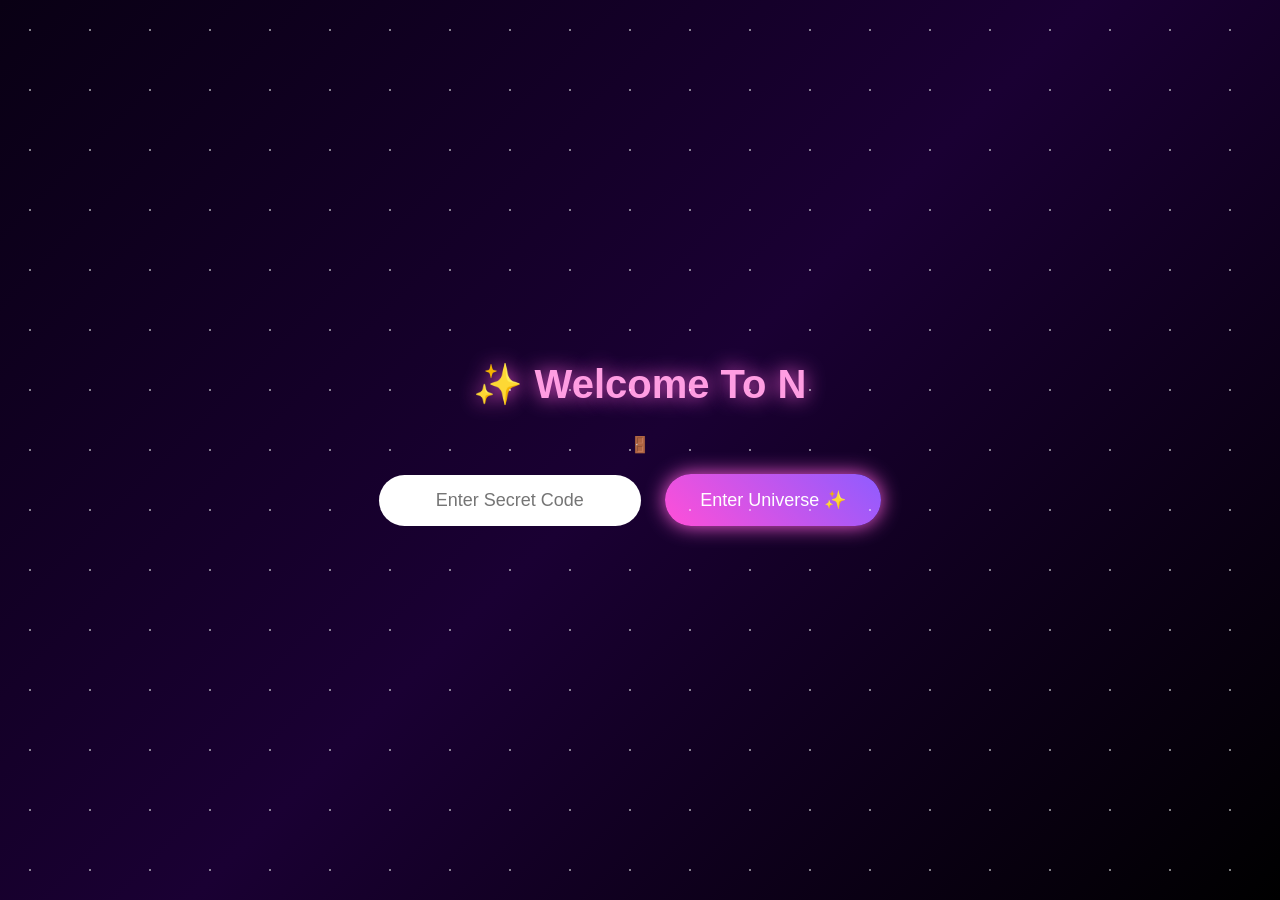
<file: index.html>
<!DOCTYPE html>
<html>
<head>
<title>Nida's Universe 🌌</title>
<link rel="stylesheet" href="style.css">
</head>

<body>

<div class="universe">

<h1 id="title"></h1>

<p id="message"></p>

<div class="door">
🚪
</div>

<input id="password" type="password" placeholder="Enter Secret Code">

<button onclick="openUniverse()">
Enter Universe ✨
</button>

<p id="error"></p>

</div>


<script>

let title = "✨ Welcome To Nida's Universe ✨";

let message =
"Among billions of stars in this universe... 🌌\n" +
"one friendship deserved its own little world ❤️";


let i = 0;

function typing(){

if(i < title.length){

document.getElementById("title").innerHTML += title[i];

i++;

setTimeout(typing,80);

}

}

typing();


setTimeout(function(){

document.getElementById("message").innerHTML =
message.replace("\n","<br>");

},2000);



function openUniverse(){

let pass =
document.getElementById("password").value;


if(pass=="1234"){

window.location.href="forest.html";

}

else{

document.getElementById("error").innerHTML =
"Wrong secret code ✨";

}

}

</script>

</body>
</html>
</file>
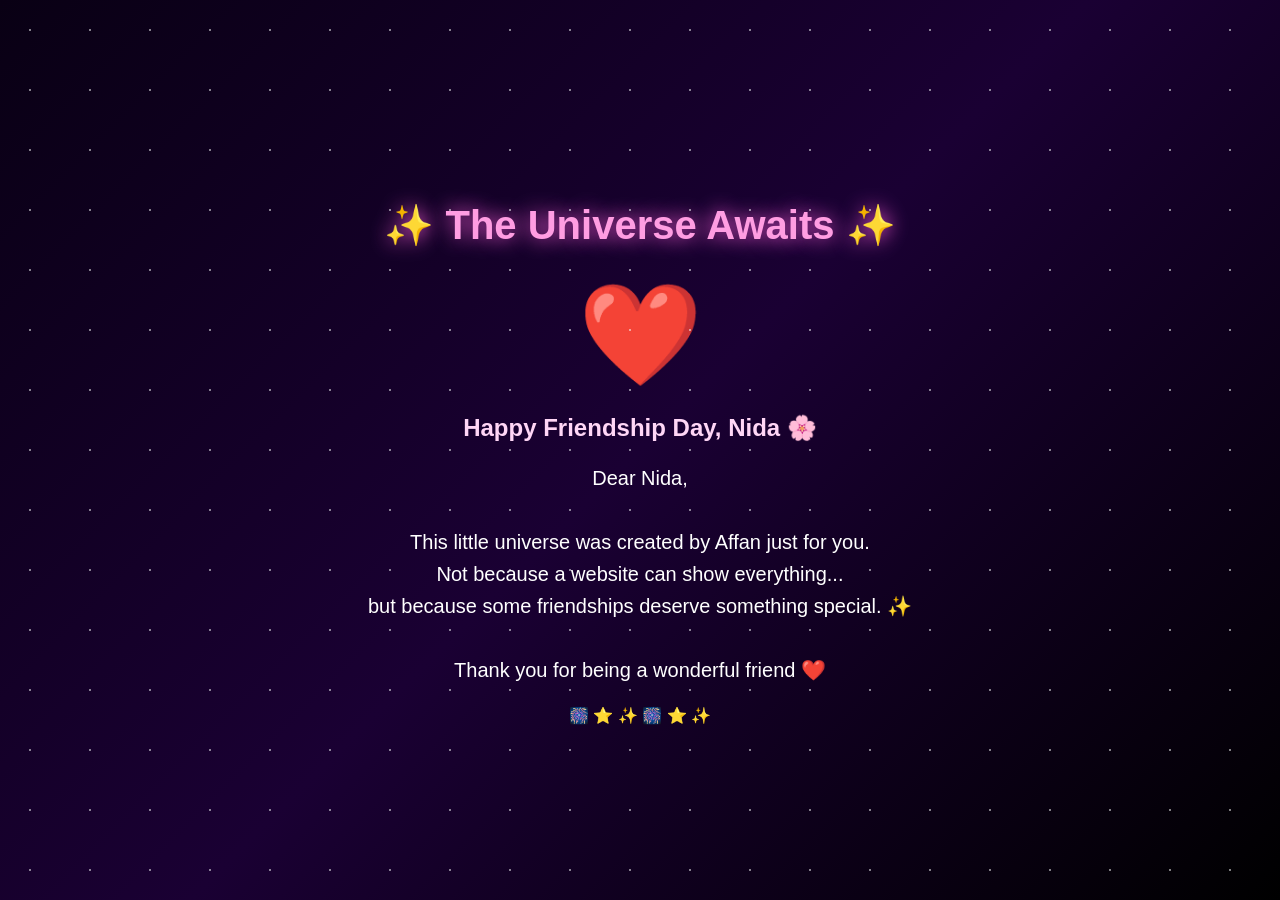
<file: finale.html>
<!DOCTYPE html>
<html>
<head>
<title>Nida's Universe Finale 🌌</title>
<link rel="stylesheet" href="style.css">
</head>

<body>

<div class="final-world">

<h1 id="finalTitle">
✨ The Universe Awaits ✨
</h1>


<div class="heart">
❤️
</div>


<h2>
Happy Friendship Day, Nida 🌸
</h2>


<p id="finalMessage">
Dear Nida,<br><br>

This little universe was created by Affan just for you.<br>
Not because a website can show everything...<br>
but because some friendships deserve something special. ✨<br><br>

Thank you for being a wonderful friend ❤️
</p>


<div class="fireworks">
🎆 ⭐ ✨ 🎆 ⭐ ✨
</div>


</div>


<script>

setTimeout(function(){

document.getElementById("finalTitle").innerHTML =
"🌌 Affan & Nida's Friendship Universe 🌌";

},3000);


</script>


</body>
</html>
</file>
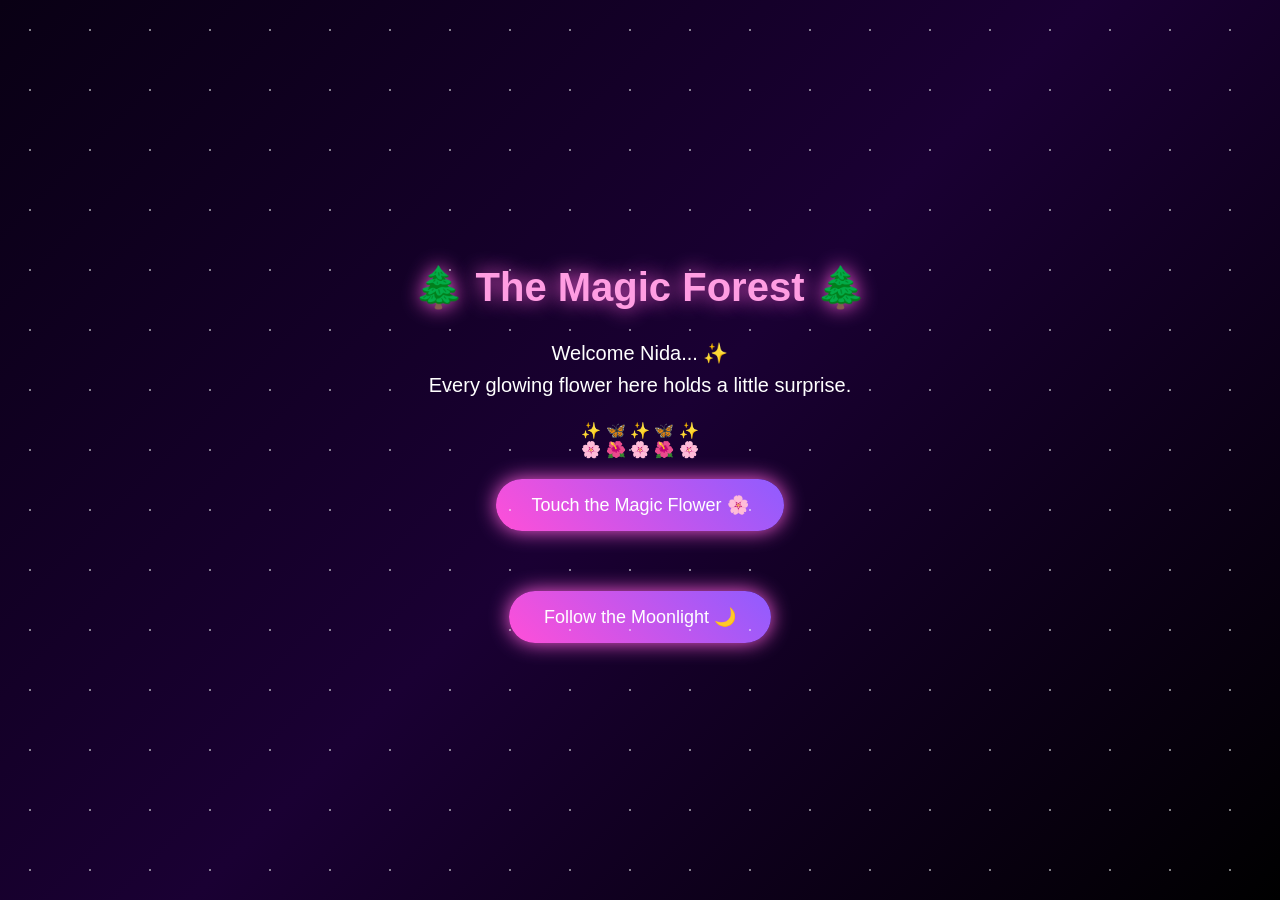
<file: forest.html>
<!DOCTYPE html>
<html>
<head>
<title>Nida's Magic Forest 🌲</title>
<link rel="stylesheet" href="style.css">
</head>

<body>

<div class="forest-world">

<h1>🌲 The Magic Forest 🌲</h1>

<p>
Welcome Nida... ✨<br>
Every glowing flower here holds a little surprise.
</p>

<div class="fireflies">
✨ 🦋 ✨ 🦋 ✨
</div>

<div class="flowers">
🌸 🌺 🌸 🌺 🌸
</div>

<button onclick="reveal()">
Touch the Magic Flower 🌸
</button>

<p id="secret"></p>

<button onclick="nextPage()">
Follow the Moonlight 🌙
</button>

</div>


<script>

function reveal(){

document.getElementById("secret").innerHTML =
"💌 Hidden message unlocked:<br><br>" +
"Some people make ordinary moments feel special. " +
"Thank you for being a wonderful friend, Nida. ✨";

}


function nextPage(){

window.location.href="moon.html";

}

</script>

</body>
</html>
</file>
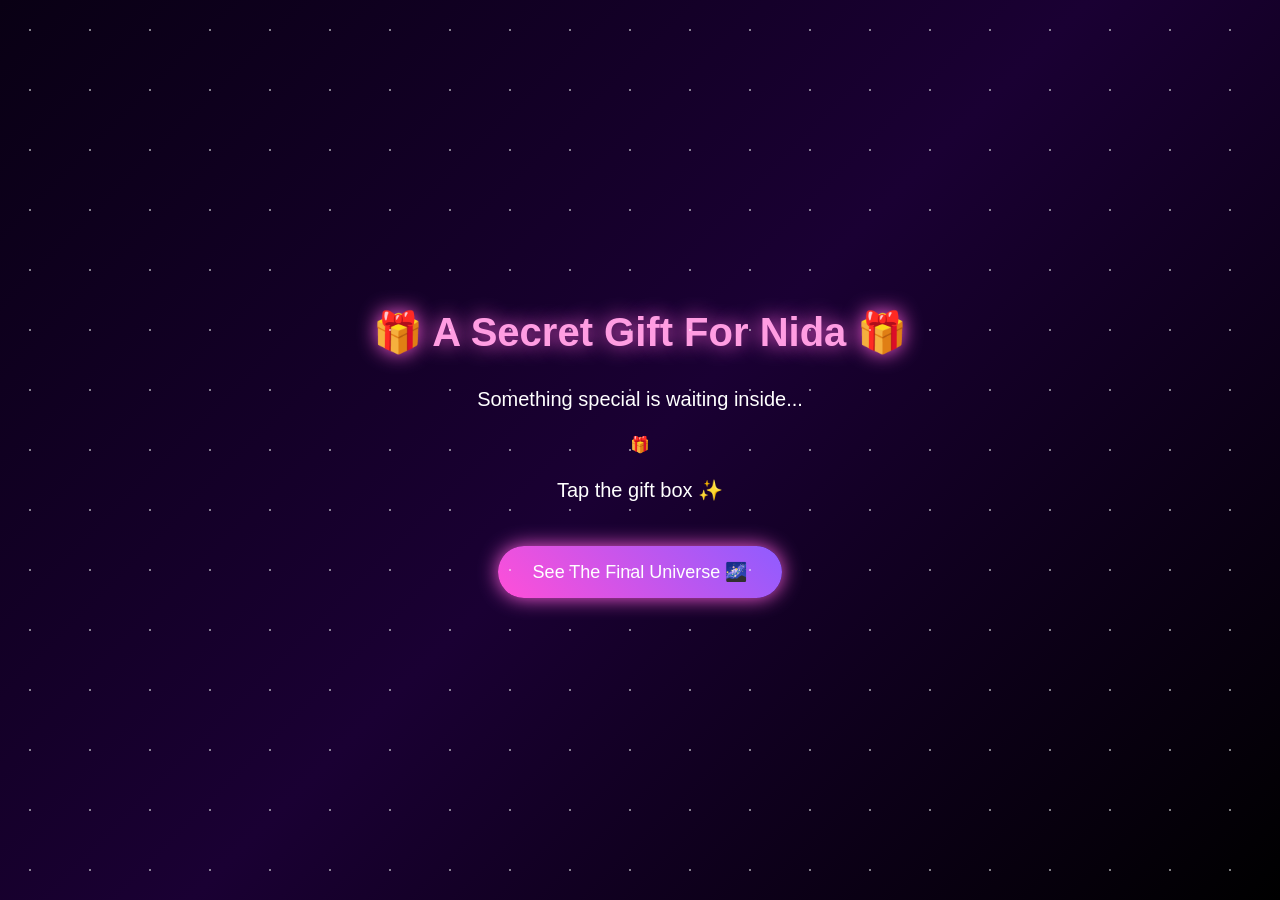
<file: gift.html>
<!DOCTYPE html>
<html>
<head>
<title>Nida's Secret Gift 🎁</title>
<link rel="stylesheet" href="style.css">
</head>

<body>

<div class="gift-world">

<h1>🎁 A Secret Gift For Nida 🎁</h1>

<p>
Something special is waiting inside...
</p>


<div class="gift-box" onclick="openGift()">
🎁
</div>


<p id="giftText">
Tap the gift box ✨
</p>


<button onclick="nextPage()">
See The Final Universe 🌌
</button>


</div>


<script>

function openGift(){

document.querySelector(".gift-box").innerHTML="💖";

document.getElementById("giftText").innerHTML =
"✨ Gift Unlocked ✨<br><br>" +
"Dear Nida,<br><br>" +
"This is not just a website...<br>" +
"it's a small universe made with effort, creativity, and friendship. ❤️";

}


function nextPage(){

window.location.href="finale.html";

}

</script>

</body>
</html>
</file>
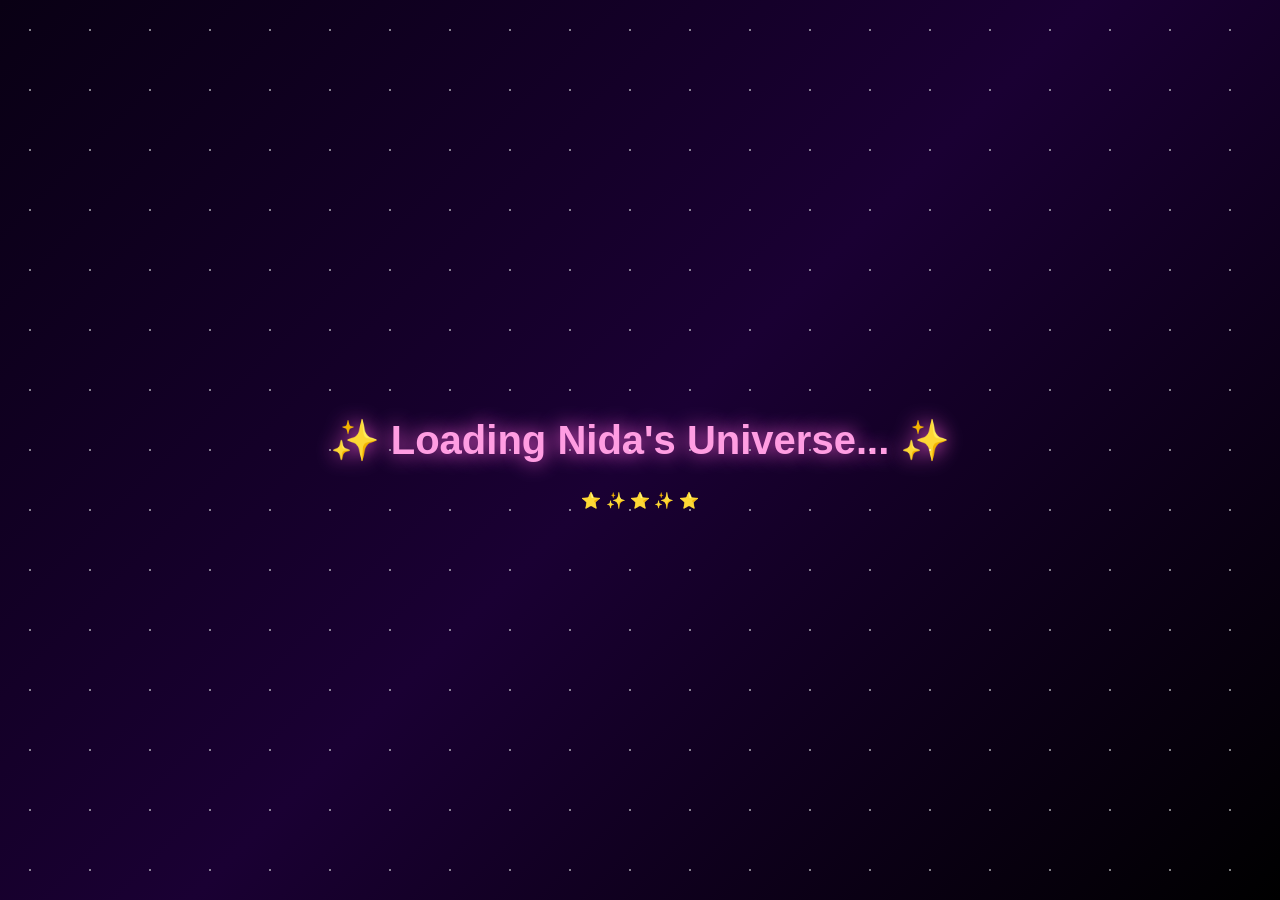
<file: loading.html>
<!DOCTYPE html>
<html>
<head>
<title>Loading Nida's Universe</title>
<link rel="stylesheet" href="style.css">
</head>

<body>

<div class="loading">

<h1 id="loadText">
✨ Loading Nida's Universe... ✨
</h1>

<div class="stars">
⭐ ✨ ⭐ ✨ ⭐
</div>

</div>


<script>

setTimeout(function(){
window.location.href="welcome.html";
},5000);

</script>

</body>
</html>
</file>
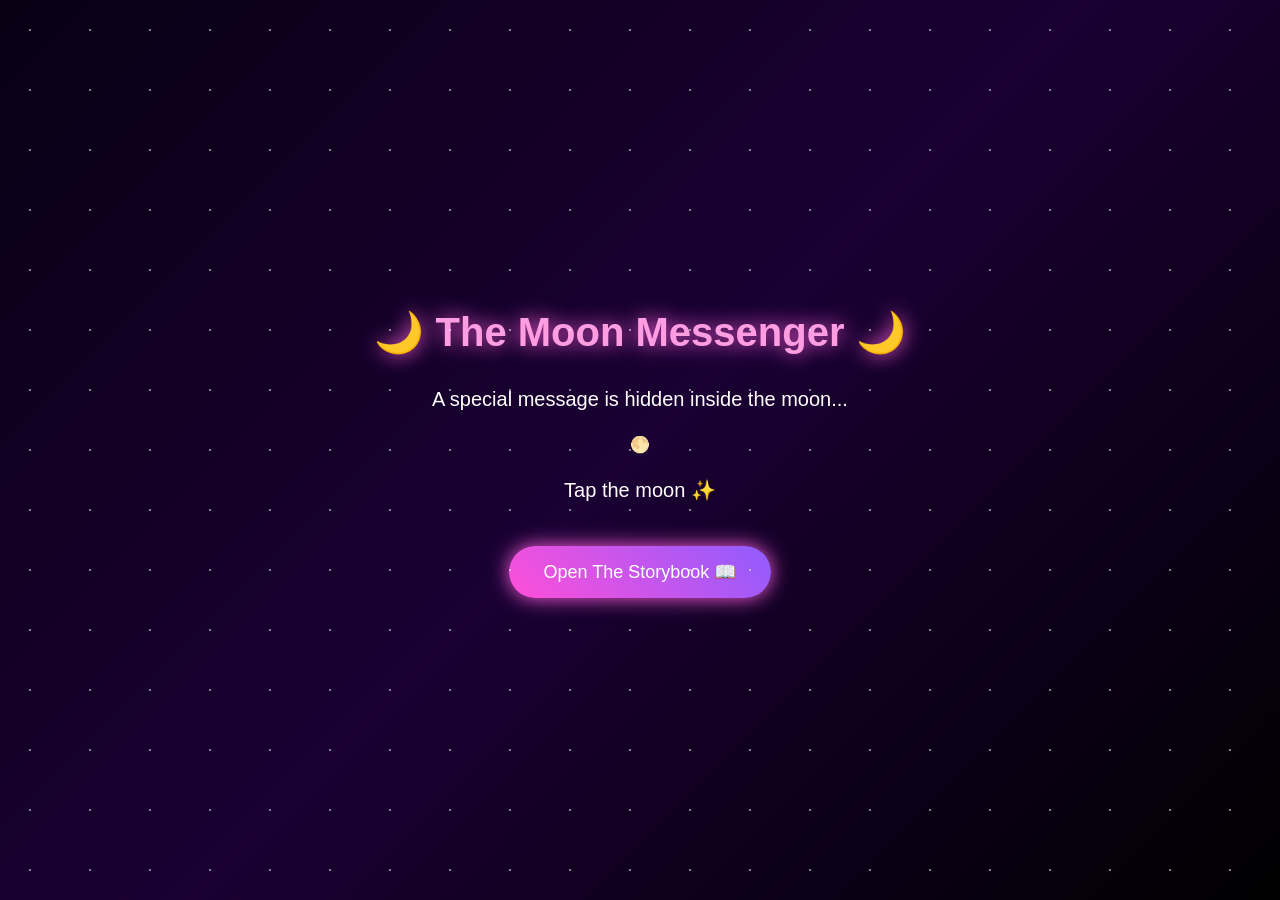
<file: moon.html>
<!DOCTYPE html>
<html>
<head>
<title>Nida's Moon Message 🌙</title>
<link rel="stylesheet" href="style.css">
</head>

<body>

<div class="moon-world">

<h1>🌙 The Moon Messenger 🌙</h1>

<p>
A special message is hidden inside the moon...
</p>

<div class="big-moon" onclick="revealMoon()">
🌕
</div>

<p id="moonMessage">
Tap the moon ✨
</p>


<button onclick="nextPage()">
Open The Storybook 📖
</button>

</div>


<script>

function revealMoon(){

document.getElementById("moonMessage").innerHTML =
"Dear Nida ❤️<br><br>" +
"Like the moon lights up the night sky,<br>" +
"some friends make life a little brighter.<br><br>" +
"This little universe was created to celebrate our friendship. ✨";

}


function nextPage(){

window.location.href="story.html";

}

</script>

</body>
</html>
</file>
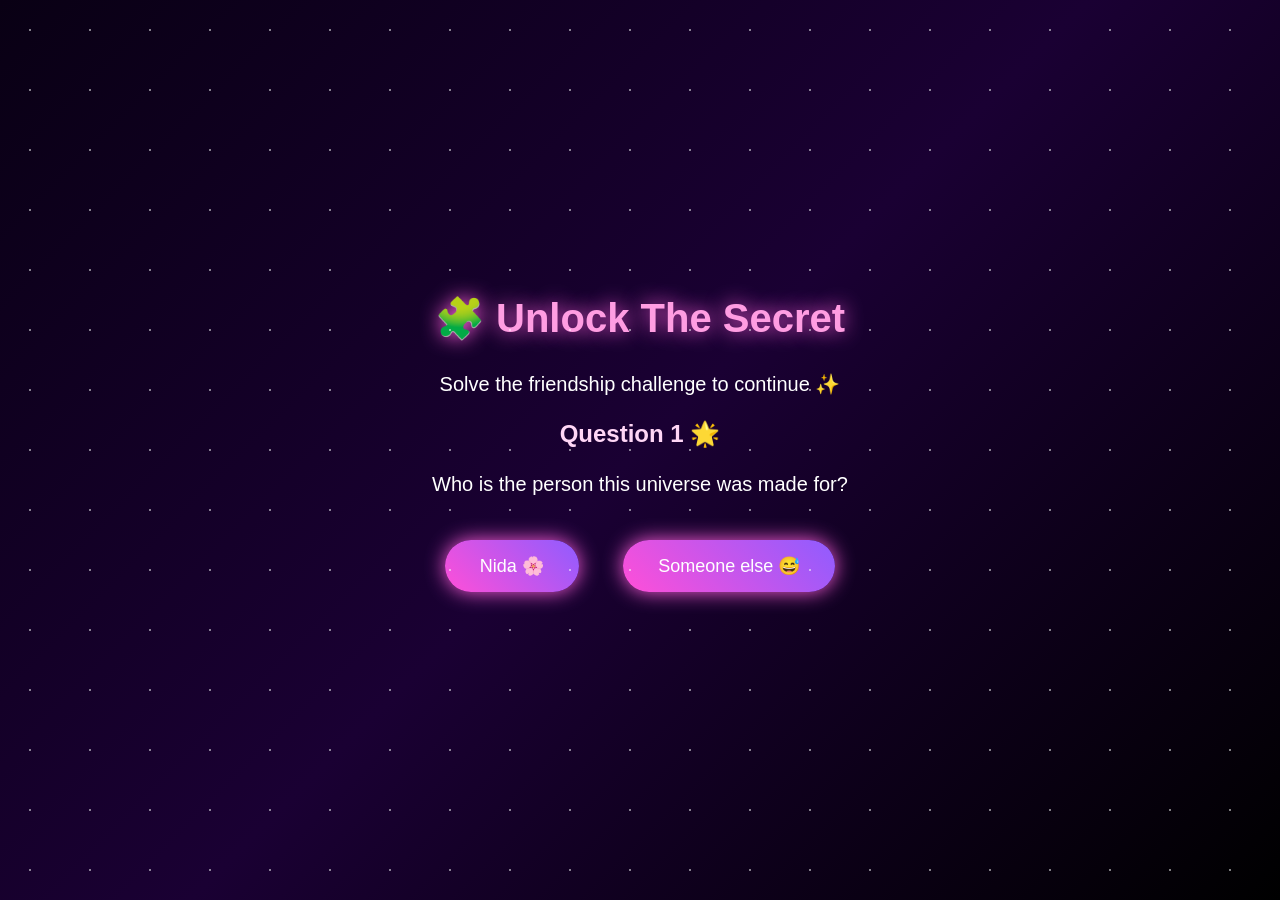
<file: puzzle.html>
<!DOCTYPE html>
<html>
<head>
<title>Friendship Puzzle 🧩</title>
<link rel="stylesheet" href="style.css">
</head>

<body>

<div class="puzzle-game">

<h1>🧩 Unlock The Secret</h1>

<p>
Solve the friendship challenge to continue ✨
</p>

<div class="question-box">

<h2 id="question">
Question 1 🌟
</h2>

<p id="quiz">
Who is the person this universe was made for?
</p>

<button onclick="answer('Nida')">
Nida 🌸
</button>

<button onclick="answer('Other')">
Someone else 😅
</button>

</div>


<p id="result"></p>


<button id="next" onclick="nextPage()" style="display:none;">
Unlock Next Chapter 🔓
</button>


</div>


<script>

function answer(choice){

if(choice=="Nida"){

document.getElementById("result").innerHTML =
"Correct! 🎉 You found the secret.";

document.getElementById("next").style.display="inline-block";

}

else{

document.getElementById("result").innerHTML =
"Not this one 😄 Try again.";

}

}


function nextPage(){

window.location.href="timeline.html";

}

</script>


</body>
</html>
</file>
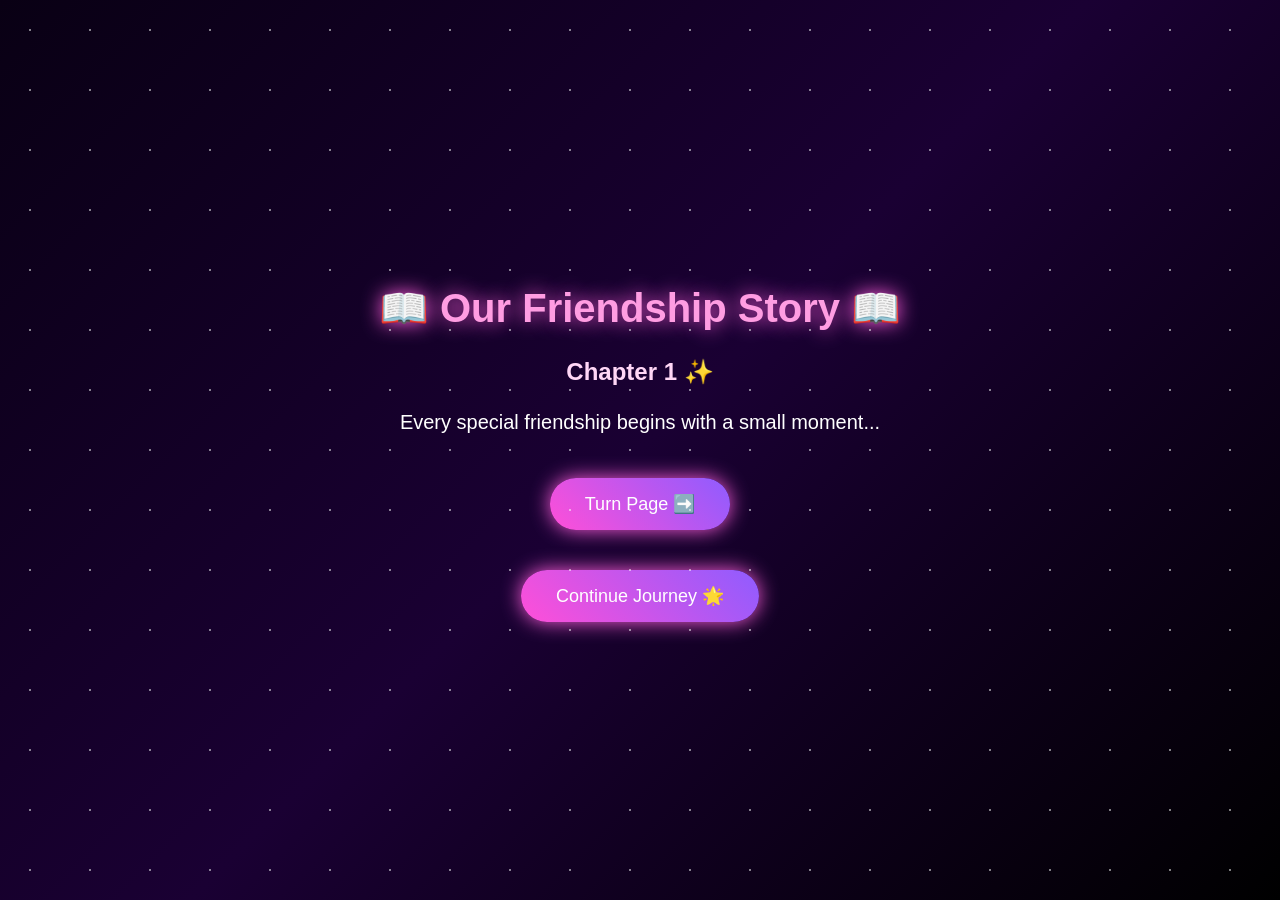
<file: story.html>
<!DOCTYPE html>
<html>
<head>
<title>Nida's Friendship Story 📖</title>
<link rel="stylesheet" href="style.css">
</head>

<body>

<div class="storybook">

<h1>📖 Our Friendship Story 📖</h1>

<div class="book">

<h2 id="chapter">Chapter 1 ✨</h2>

<p id="storyText">
Every special friendship begins with a small moment...
</p>

<button onclick="turnPage()">
Turn Page ➡️
</button>

</div>


<button onclick="nextPage()">
Continue Journey 🌟
</button>

</div>


<script>

let chapters = [
{
title:"Chapter 1 ✨",
text:"Every special friendship begins with a small moment..."
},
{
title:"Chapter 2 🌱",
text:"Slowly, conversations become memories and simple moments become special."
},
{
title:"Chapter 3 💫",
text:"A true friend is someone who brings smiles, support, and happiness."
},
{
title:"Chapter 4 ❤️",
text:"This little universe is a small gift from Affan to Nida, created with effort and care."
}
];


let page = 0;


function turnPage(){

page++;

if(page < chapters.length){

document.getElementById("chapter").innerHTML =
chapters[page].title;

document.getElementById("storyText").innerHTML =
chapters[page].text;

}

else{

document.getElementById("storyText").innerHTML =
"The End? No... every friendship story continues forever ✨";

}

}


function nextPage(){

window.location.href="puzzle.html";

}

</script>


</body>
</html>
</file>
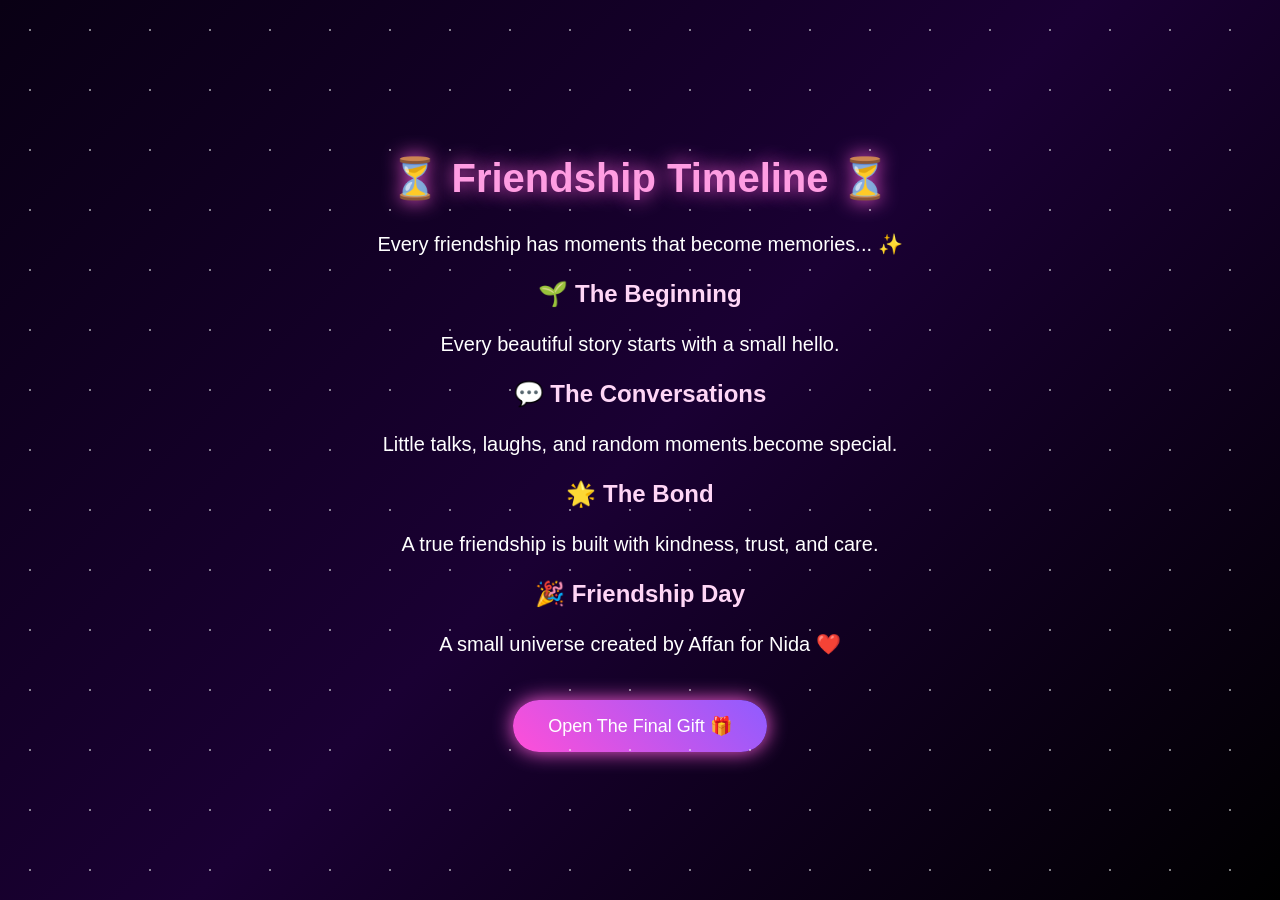
<file: timeline.html>
<!DOCTYPE html>
<html>
<head>
<title>Nida & Affan Timeline ⏳</title>
<link rel="stylesheet" href="style.css">
</head>

<body>

<div class="timeline-world">

<h1>⏳ Friendship Timeline ⏳</h1>

<p>
Every friendship has moments that become memories... ✨
</p>


<div class="memory-card">

<h2>🌱 The Beginning</h2>
<p>
Every beautiful story starts with a small hello.
</p>

</div>


<div class="memory-card">

<h2>💬 The Conversations</h2>
<p>
Little talks, laughs, and random moments become special.
</p>

</div>


<div class="memory-card">

<h2>🌟 The Bond</h2>
<p>
A true friendship is built with kindness, trust, and care.
</p>

</div>


<div class="memory-card">

<h2>🎉 Friendship Day</h2>
<p>
A small universe created by Affan for Nida ❤️
</p>

</div>


<button onclick="nextPage()">
Open The Final Gift 🎁
</button>


</div>


<script>

function nextPage(){

window.location.href="gift.html";

}

</script>


</body>
</html>
</file>
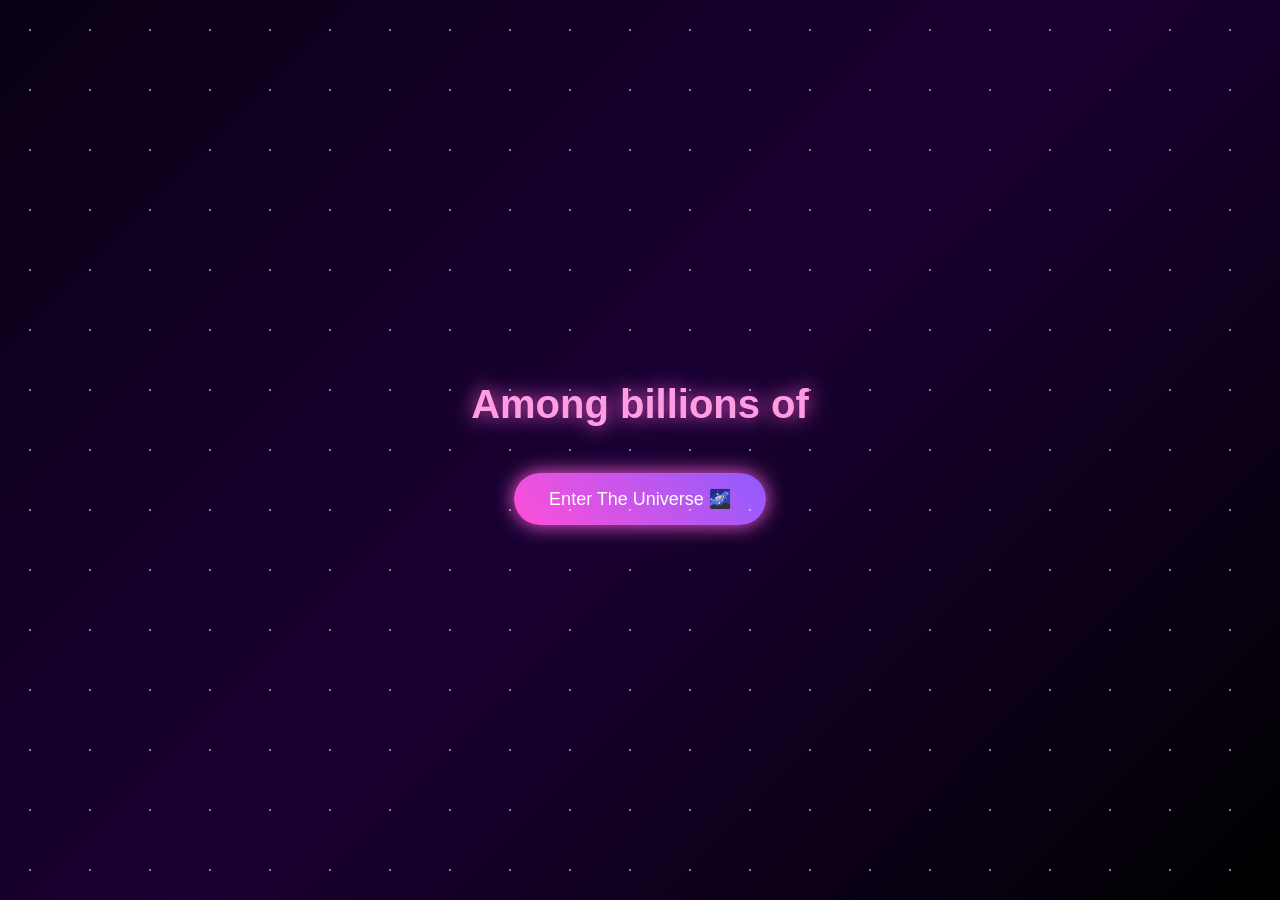
<file: welcome.html>
<!DOCTYPE html>
<html>
<head>
<title>Welcome Nida</title>
<link rel="stylesheet" href="style.css">
</head>

<body>

<div class="welcome">

<h1 id="typing"></h1>

<button onclick="enter()">
Enter The Universe 🌌
</button>

</div>


<script>

let text =
"Among billions of people in this universe... ✨\n\nOne friendship deserved its own little world ❤️";

let i=0;

function type(){

if(i<text.length){

document.getElementById("typing").innerHTML += text[i]
.replace("\n","<br>");

i++;

setTimeout(type,60);

}

}

type();


function enter(){

window.location.href="index.html";

}

</script>

</body>
</html>
</file>
<file: style.css>
body{
margin:0;
min-height:100vh;
background:linear-gradient(135deg,#090014,#1a0033,#000);
color:white;
font-family:'Segoe UI',sans-serif;
display:flex;
justify-content:center;
align-items:center;
overflow:hidden;
text-align:center;
}


/* Main containers */

.intro,
.forest,
.moon-page,
.book-page,
.puzzle-page,
.timeline-page,
.gift-page,
.finale{
width:90%;
max-width:700px;
z-index:2;
animation:fade 1.5s;
}


/* Headings */

h1{
font-size:40px;
color:#ff9de2;
text-shadow:0 0 20px #ff5edc;
}

h2{
color:#ffd6f6;
}


/* Text */

p{
font-size:20px;
line-height:1.6;
}


/* Buttons */

button{
background:linear-gradient(45deg,#ff4fd8,#8f5cff);
border:none;
color:white;
padding:15px 35px;
border-radius:50px;
font-size:18px;
cursor:pointer;
margin:20px;
box-shadow:0 0 20px #ff5edc;
transition:.3s;
}


button:hover{
transform:scale(1.1);
}


/* Input */

input{
padding:15px;
border-radius:30px;
border:none;
font-size:18px;
text-align:center;
}


/* Stars background */

body:before{
content:"";
position:absolute;
width:100%;
height:100%;
background-image:
radial-gradient(white 1px,transparent 1px);
background-size:60px 60px;
animation:stars 20s linear infinite;
opacity:.5;
}


/* Moon */

.moon{
font-size:120px;
cursor:pointer;
filter:drop-shadow(0 0 30px yellow);
animation:float 3s infinite;
}


/* Gift */

.gift{
font-size:120px;
cursor:pointer;
animation:float 2s infinite;
}


/* Heart */

.heart{
font-size:100px;
animation:heartbeat 1.5s infinite;
}


/* Timeline cards */

.event{
background:rgba(255,255,255,.1);
padding:20px;
margin:20px;
border-radius:20px;
backdrop-filter:blur(10px);
box-shadow:0 0 20px #ff5edc;
}


/* Animations */

@keyframes stars{
from{
transform:translateY(0);
}
to{
transform:translateY(-200px);
}
}


@keyframes float{
50%{
transform:translateY(-20px);
}
}


@keyframes heartbeat{

50%{
transform:scale(1.2);
}

}


@keyframes fade{

from{
opacity:0;
transform:translateY(30px);
}

to{
opacity:1;
transform:translateY(0);
}

  }
</file>
